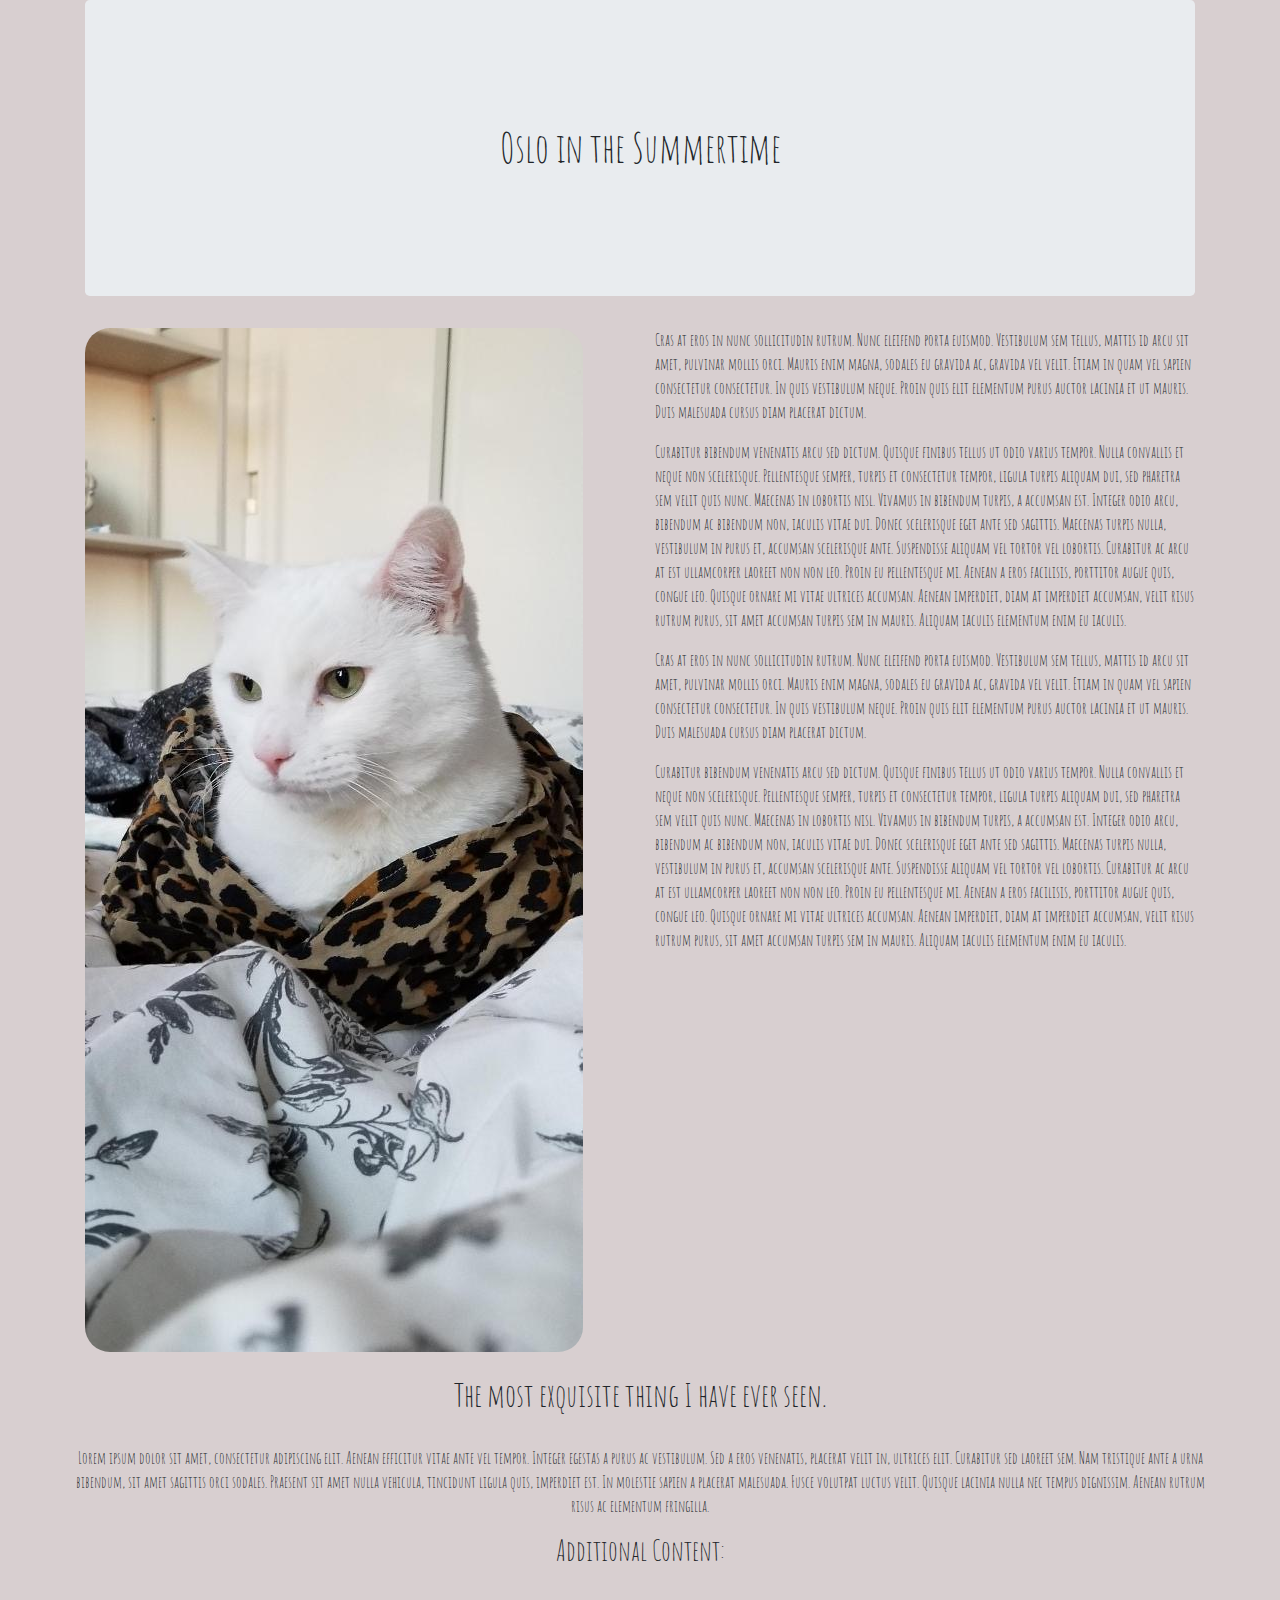
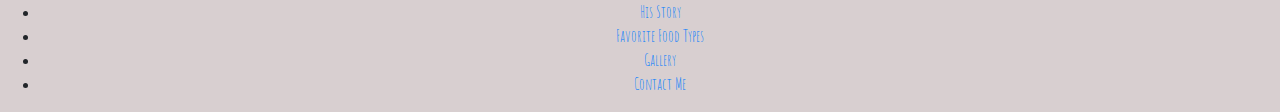
<file: index.html>
<!DOCTYPE html>
<html>
  <head>
    <link rel="stylesheet" href="css/bootstrap.css" type="text/css" media="all">
    <link href="https://fonts.googleapis.com/css?family=Amatic+SC&display=swap" rel="stylesheet">
    <link rel="stylesheet" href="css/master.css" type="text/css" media="all">
    <title>Oslo's Fan Page</title>
  </head>
  <body>

    <div class="container">
      <div class="jumbotron">
        <h1 class="center">Oslo in the Summertime</h1>
      </div>
    </div>

    <div class="container">
      <div class="row">
        <div class="col-md-6">
          <img src="img/oslo5.jpg" class="img-rounded" alt="A photo of my cat, Oslo.">
        </div>
        <div class="col-md-6">
          <p>Cras at eros in nunc sollicitudin rutrum. Nunc eleifend porta euismod. Vestibulum sem tellus, mattis id arcu sit amet, pulvinar mollis orci. Mauris enim magna, sodales eu gravida ac, gravida vel velit. Etiam in quam vel sapien consectetur consectetur. In quis vestibulum neque. Proin quis elit
          elementum purus auctor lacinia et ut mauris. Duis malesuada cursus diam placerat dictum. </p>
          <p>Curabitur bibendum venenatis arcu sed dictum. Quisque finibus tellus ut odio varius tempor. Nulla convallis et neque non scelerisque. Pellentesque semper, turpis et consectetur tempor, ligula turpis aliquam dui, sed pharetra sem velit quis nunc. Maecenas in lobortis nisl. Vivamus in bibendum turpis, a accumsan est. Integer odio arcu, bibendum ac bibendum non, iaculis vitae dui. Donec scelerisque eget ante sed sagittis. Maecenas turpis nulla, vestibulum in purus et, accumsan scelerisque ante. Suspendisse aliquam vel tortor vel lobortis. Curabitur ac arcu at est ullamcorper laoreet non non leo. Proin eu pellentesque mi. Aenean a eros facilisis, porttitor augue quis, congue leo. Quisque ornare mi vitae ultrices accumsan. Aenean imperdiet, diam at imperdiet accumsan, velit risus rutrum purus, sit amet accumsan turpis sem in mauris. Aliquam iaculis elementum enim eu iaculis.</p>
          <p>Cras at eros in nunc sollicitudin rutrum. Nunc eleifend porta euismod. Vestibulum sem tellus, mattis id arcu sit amet, pulvinar mollis orci. Mauris enim magna, sodales eu gravida ac, gravida vel velit. Etiam in quam vel sapien consectetur consectetur. In quis vestibulum neque. Proin quis elit
          elementum purus auctor lacinia et ut mauris. Duis malesuada cursus diam placerat dictum. </p>
          <p>Curabitur bibendum venenatis arcu sed dictum. Quisque finibus tellus ut odio varius tempor. Nulla convallis et neque non scelerisque. Pellentesque semper, turpis et consectetur tempor, ligula turpis aliquam dui, sed pharetra sem velit quis nunc. Maecenas in lobortis nisl. Vivamus in bibendum turpis, a accumsan est. Integer odio arcu, bibendum ac bibendum non, iaculis vitae dui. Donec scelerisque eget ante sed sagittis. Maecenas turpis nulla, vestibulum in purus et, accumsan scelerisque ante. Suspendisse aliquam vel tortor vel lobortis. Curabitur ac arcu at est ullamcorper laoreet non non leo. Proin eu pellentesque mi. Aenean a eros facilisis, porttitor augue quis, congue leo. Quisque ornare mi vitae ultrices accumsan. Aenean imperdiet, diam at imperdiet accumsan, velit risus rutrum purus, sit amet accumsan turpis sem in mauris. Aliquam iaculis elementum enim eu iaculis.</p>
        </div>
      </div>
    </div>

    <br>
    <div class="container">
      <h2 class="center">The most exquisite thing I have ever seen.</h2>
    </div>
    <br>

    <div class="container">
      <div class="row">
        <p class="center">Lorem ipsum dolor sit amet, consectetur adipiscing elit. Aenean efficitur vitae ante vel tempor. Integer egestas a purus ac vestibulum. Sed a eros venenatis, placerat velit in, ultrices elit. Curabitur sed laoreet sem. Nam tristique ante a urna bibendum, sit amet sagittis orci sodales. Praesent sit amet nulla vehicula, tincidunt ligula quis, imperdiet est. In molestie sapien a placerat malesuada. Fusce volutpat luctus velit. Quisque lacinia nulla nec tempus dignissim. Aenean rutrum risus ac elementum fringilla.</p>
      </div>
    </div>

      <h3 class="center">Additional Content:</h3>
      <br>
      <ul class="center">
        <li><a href="his-story.html">His Story</a></li>
        <li><a href="favorite-food-types.html">Favorite Food Types</a></li>
        <li><a href="gallery.html">Gallery</a></li>
        <li><a href="contact-me.html">Contact Me</a></li>
      </ul>

  </body>
</html>
</file>
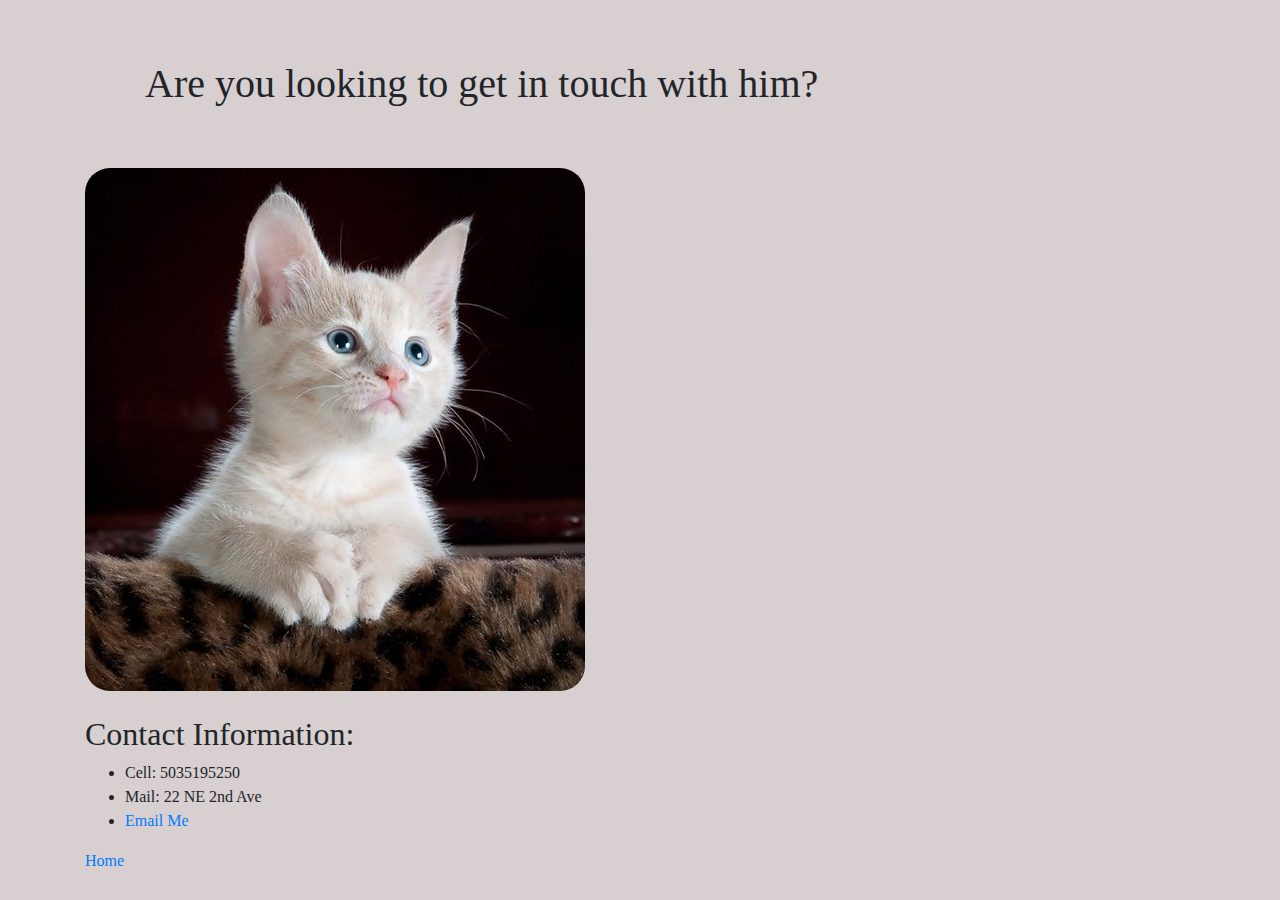
<file: contact-me.html>
<!DOCTYPE html>
<html>
  <head>
    <link rel="stylesheet" href="css/bootstrap.css" type="text/css" media="all">
    <link rel="stylesheet" href="css/master.css" type="text/css" media="all">
    <title>Contact Him</title>
  </head>
  <body>


    <div class="container"
      <div class="jumbotron jumbotron-fluid">
        <h1>Are you looking to get in touch with him?</h1>
        <img src="img/kitty.jpeg" alt="A fourth image of Oslo, resting.">
      </div>
    </div>

    <br>
    <div class="container">
      <div class="panel panel-success">
        <div class="panel-heading">
              <h2 class="panel-title">Contact Information:</h2>
        </div>
        <div class="panel-body">
              <ul>
                <li>Cell: 5035195250</li>
                <li>Mail: 22 NE 2nd Ave</li>
                <li><a href="mailto:oslothecat@gmail.com?Subject=Have%20You%20Seen%20Him">Email Me</a></li>
              </ul>
        </div>
        </div>
        <a class="center-text" href="index.html">Home</a>
      </div>
  </body>
</html>
</file>
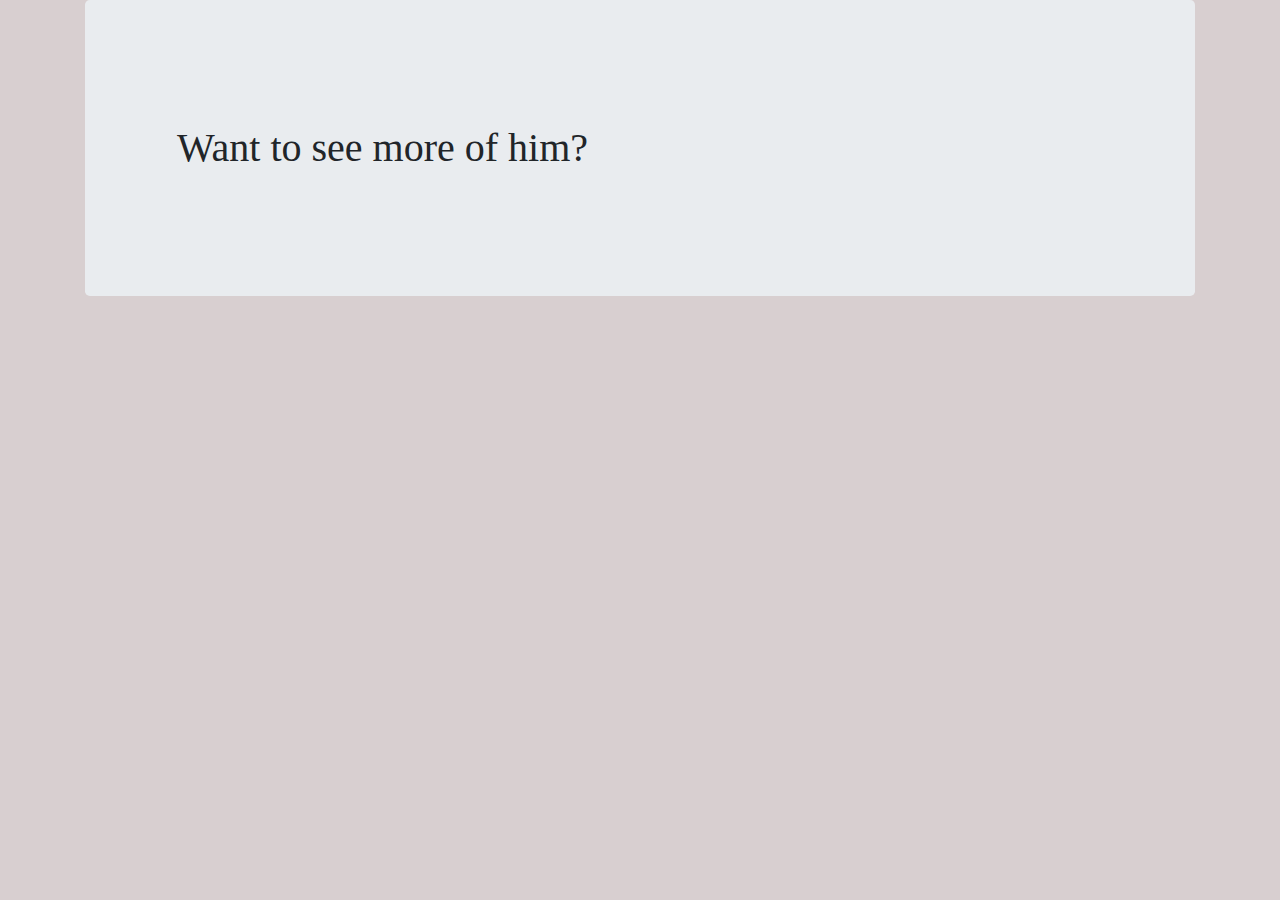
<file: gallery.html>
<!DOCTYPE html>
<html lang="en" dir="ltr">
  <head>
    <link rel="stylesheet" href="css/bootstrap.css" type="text/css" media="all">
    <link rel="stylesheet" href="css/master.css" type="text/css" media="all">
    <title>Gallery</title>
  </head>
  <body>

  <div class="container">
    <div class="jumbotron jumbotron-flexible">
      <h1>Want to see more of him?</h1>
    </div>
  </div>







  </body>
</html>
</file>
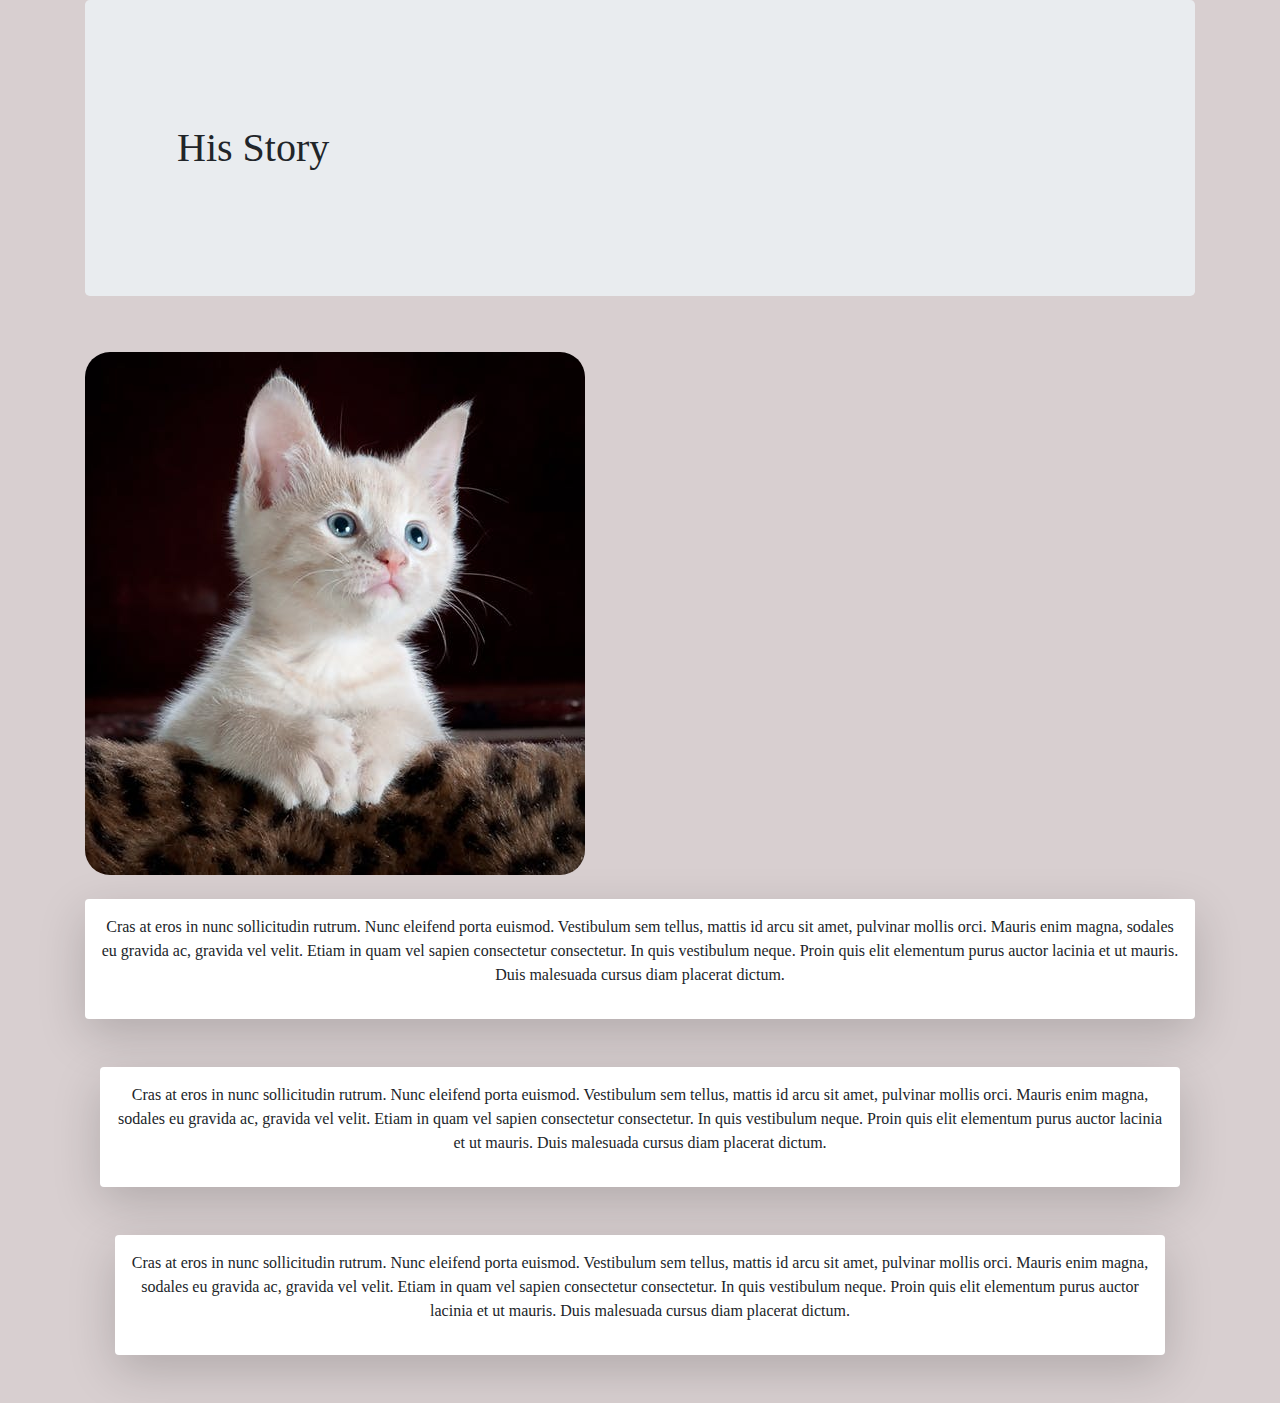
<file: his-story.html>
<!DOCTYPE html>
<html>
  <head>
    <link rel="stylesheet" href="css/bootstrap.css" type="text/css" media="all">
    <link rel="stylesheet" href="css/master.css" type="text/css" media="all">
    <title>His Story</title>
  </head>
  <body>


    <div class="container well">
      <div class="jumbotron jumbotron-flexible">
        <h1>His Story</h1>
      </div>
    </div>

    <br>



    <div class="container">
      <div class="row">
        <div class="col-md-12">
          <img src="img/kitty.jpeg" class="center-block" class="center-block img-responsive" alt="Anothr photo of Oslo.">
        </div>
      </div>
    </div>
    <br>






    <div class="container well">
      <div class="row">
        <div class="col-md-12">
          <div class="shadow-lg p-3 mb-5 bg-white rounded">
            <p class="text-center">Cras at eros in nunc sollicitudin rutrum. Nunc eleifend porta euismod. Vestibulum sem tellus, mattis id arcu sit amet, pulvinar mollis orci. Mauris enim magna, sodales eu gravida ac, gravida vel velit. Etiam in quam vel sapien consectetur consectetur. In quis vestibulum neque. Proin quis elit elementum purus auctor lacinia et ut mauris. Duis malesuada cursus diam placerat dictum.</p>
          </div>
        <div class="col-md-12">
          <div class="shadow-lg p-3 mb-5 bg-white rounded">
            <p class="text-center">Cras at eros in nunc sollicitudin rutrum. Nunc eleifend porta euismod. Vestibulum sem tellus, mattis id arcu sit amet, pulvinar mollis orci. Mauris enim magna, sodales eu gravida ac, gravida vel velit. Etiam in quam vel sapien consectetur consectetur. In quis vestibulum neque. Proin quis elit elementum purus auctor lacinia et ut mauris. Duis malesuada cursus diam placerat dictum.</p>
          </div>
        <div class="col-md-12">
          <div class="shadow-lg p-3 mb-5 bg-white rounded">
            <p class="text-center">Cras at eros in nunc sollicitudin rutrum. Nunc eleifend porta euismod. Vestibulum sem tellus, mattis id arcu sit amet, pulvinar mollis orci. Mauris enim magna, sodales eu gravida ac, gravida vel velit. Etiam in quam vel sapien consectetur consectetur. In quis vestibulum neque. Proin quis elit elementum purus auctor lacinia et ut mauris. Duis malesuada cursus diam placerat dictum.</p>
          </div>
        </div>
        </div>
        </div>
      </div>
    </div>






  </body>
</html>
</file>
<file: css/master.css>
body{
  background:#d8cfd0;
  font-family: 'Amatic SC', cursive;
}

.center{
  text-align: center;
}

h1{
  margin: auto;
  padding: 60px;
}


img{
  border-radius: 25px
}
</file>
